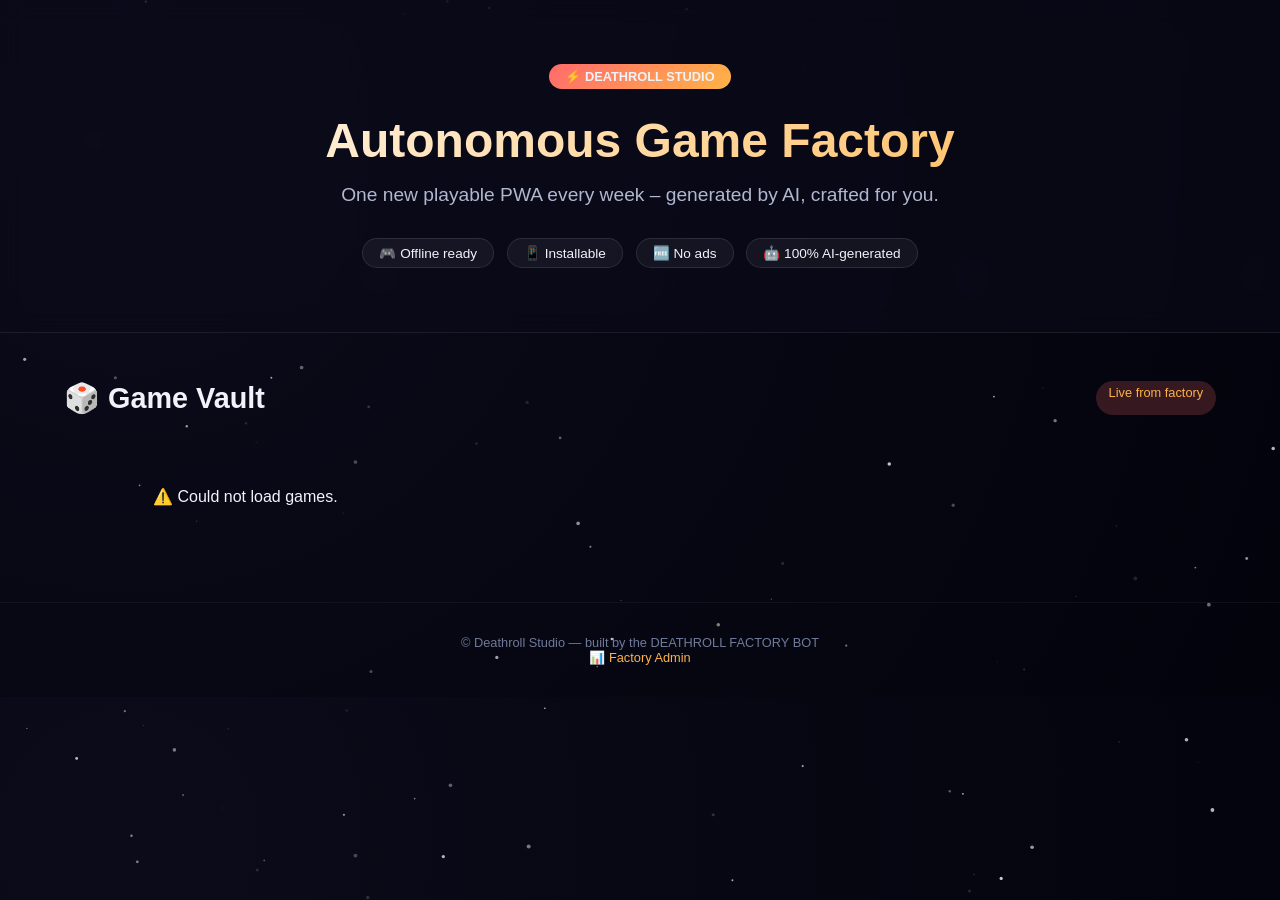
<file: docs/index.html>
<!DOCTYPE html>
<html lang="en">
<head>
    <meta charset="UTF-8">
    <meta name="viewport" content="width=device-width, initial-scale=1.0, viewport-fit=cover">
    <title>Deathroll Studio – Game Factory</title>
    <link rel="stylesheet" href="style.css">
    <link rel="manifest" href="manifest.json">
</head>
<body>
    <canvas id="starsCanvas"></canvas>
    <div class="content">
        <header class="hero">
            <div class="hero-badge">⚡ DEATHROLL STUDIO</div>
            <h1>Autonomous Game Factory</h1>
            <p>One new playable PWA every week – generated by AI, crafted for you.</p>
            <div class="feature-list">
                <span>🎮 Offline ready</span>
                <span>📱 Installable</span>
                <span>🆓 No ads</span>
                <span>🤖 100% AI‑generated</span>
            </div>
        </header>
        <main>
            <div class="section-header">
                <h2>🎲 Game Vault</h2>
                <div class="pill">Live from factory</div>
            </div>
            <div id="game-grid" class="game-grid">
                <div class="loading-spinner">✨ Loading games...</div>
            </div>
        </main>
        <footer>
            <p>© Deathroll Studio — built by the DEATHROLL FACTORY BOT</p>
            <p><a href="admin.html" class="admin-link">📊 Factory Admin</a></p>
        </footer>
    </div>
    <script src="store.js"></script>
    <script>
        // Stars background
        const canvas = document.getElementById('starsCanvas');
        if(canvas){ const ctx = canvas.getContext('2d'); let stars = [];
        function resize(){ canvas.width = window.innerWidth; canvas.height = window.innerHeight; stars = Array(150).fill().map(()=>({x:Math.random()*canvas.width,y:Math.random()*canvas.height,r:Math.random()*2,alpha:Math.random()*0.8})); }
        function draw(){ ctx.clearRect(0,0,canvas.width,canvas.height); for(let s of stars){ ctx.globalAlpha = s.alpha; ctx.beginPath(); ctx.arc(s.x,s.y,s.r,0,Math.PI*2); ctx.fillStyle='white'; ctx.fill(); } requestAnimationFrame(draw); }
        window.addEventListener('resize',resize); resize(); draw(); }
    </script>
</body>
</html>
</file>
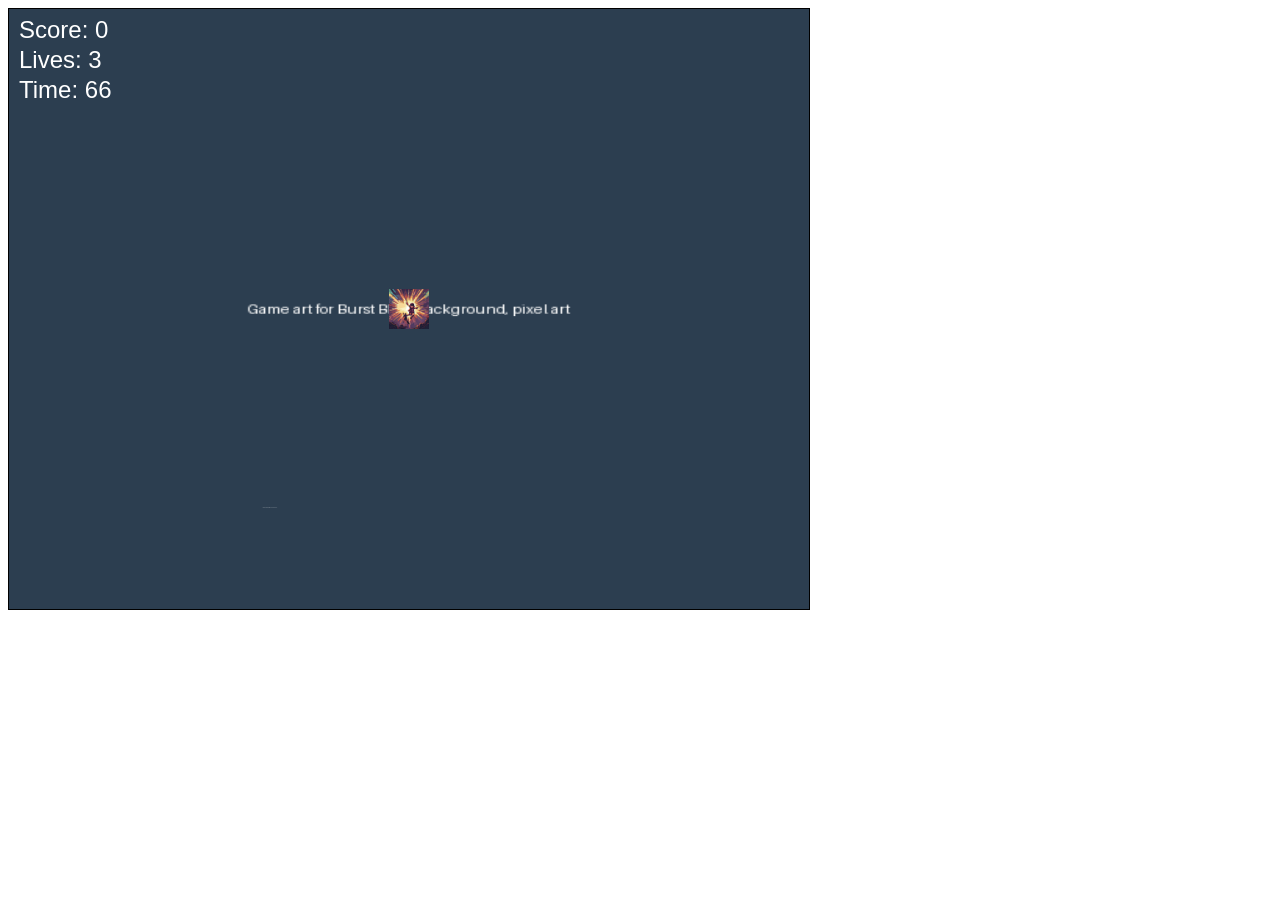
<file: docs/burst_blitz/index.html>
<!DOCTYPE html>
<html lang="en">
<head>
    <meta charset="UTF-8">
    <meta name="viewport" content="width=device-width, initial-scale=1.0">
    <title>Burst Blitz</title>
    <style>
        /* Basic styling for the game */
        canvas {
            border: 1px solid black;
        }
    </style>
</head>
<body>
    <canvas id="gameCanvas" width="800" height="600"></canvas>
    <script>
        // Get the canvas element
        const canvas = document.getElementById('gameCanvas');
        const ctx = canvas.getContext('2d');

        // Set up game variables
        let score = 0;
        let lives = 3;
        let playerSpeed = 5;
        let playerX = canvas.width / 2;
        let playerY = canvas.height / 2;
        let playerRadius = 20;
        let playerVelX = 0;
        let playerVelY = 0;
        let enemyX = Math.random() * (canvas.width - 50);
        let enemyY = Math.random() * (canvas.height - 50);
        let enemyRadius = 20;
        let enemyVelX = 2;
        let enemyVelY = 2;
        let powerUpX = Math.random() * (canvas.width - 20);
        let powerUpY = Math.random() * (canvas.height - 20);
        let bulletX = null;
        let bulletY = null;
        let bulletVelX = null;
        let bulletVelY = null;
        let clockTime = 0;
        let gameOver = false;

        // Load images or use fallbacks
        const images = {
            player: new Image(),
            enemy: new Image(),
            background: new Image(),
            bullet: new Image()
        };

        images.player.src = 'assets/player.png';
        images.enemy.src = 'assets/enemy.png';
        images.background.src = 'assets/background.png';
        images.bullet.src = 'assets/bullet.png';

        images.player.onerror = () => {
            images.player.src = 'fallback/player.png';
        };

        images.enemy.onerror = () => {
            images.enemy.src = 'fallback/enemy.png';
        };

        images.background.onerror = () => {
            images.background.src = 'fallback/background.png';
        };

        images.bullet.onerror = () => {
            images.bullet.src = 'fallback/bullet.png';
        };

        // Main game loop
        function update() {
            if (!gameOver) {
                clockTime++;
                // Update player position
                playerX += playerVelX;
                playerY += playerVelY;

                // Update enemy position
                enemyX += enemyVelX;
                enemyY += enemyVelY;

                // Check for collisions with enemy
                const distance = Math.sqrt(Math.pow(playerX - enemyX, 2) + Math.pow(playerY - enemyY, 2));
                if (distance < playerRadius + enemyRadius) {
                    lives--;
                    enemyX = Math.random() * (canvas.width - 50);
                    enemyY = Math.random() * (canvas.height - 50);
                }

                // Check for collisions with power-up
                const powerUpDistance = Math.sqrt(Math.pow(playerX - powerUpX, 2) + Math.pow(playerY - powerUpY, 2));
                if (powerUpDistance < playerRadius + 10) {
                    score++;
                    powerUpX = Math.random() * (canvas.width - 20);
                    powerUpY = Math.random() * (canvas.height - 20);
                }

                // Check for collisions with bullets
                if (bulletX !== null) {
                    const bulletDistance = Math.sqrt(Math.pow(playerX - bulletX, 2) + Math.pow(playerY - bulletY, 2));
                    if (bulletDistance < playerRadius + 10) {
                        lives--;
                        bulletX = null;
                        bulletY = null;
                    }
                }

                // Check for game over
                if (lives <= 0) {
                    gameOver = true;
                }

                // Update bullet position
                if (bulletX !== null) {
                    bulletX += bulletVelX;
                    bulletY += bulletVelY;
                    if (bulletX < 0 || bulletX > canvas.width || bulletY < 0 || bulletY > canvas.height) {
                        bulletX = null;
                        bulletY = null;
                    }
                }

                // Draw everything
                ctx.clearRect(0, 0, canvas.width, canvas.height);
                ctx.drawImage(images.background, 0, 0, canvas.width, canvas.height);
                ctx.drawImage(images.player, playerX - playerRadius, playerY - playerRadius, playerRadius * 2, playerRadius * 2);
                ctx.drawImage(images.enemy, enemyX - enemyRadius, enemyY - enemyRadius, enemyRadius * 2, enemyRadius * 2);
                if (bulletX !== null) {
                    ctx.drawImage(images.bullet, bulletX - 10, bulletY - 10, 20, 20);
                }
                ctx.font = '24px Arial';
                ctx.fillStyle = 'white';
                ctx.textAlign = 'left';
                ctx.textBaseline = 'top';
                ctx.fillText(`Score: ${score}`, 10, 10);
                ctx.fillText(`Lives: ${lives}`, 10, 40);
                ctx.fillText(`Time: ${clockTime}`, 10, 70);
            } else {
                ctx.clearRect(0, 0, canvas.width, canvas.height);
                ctx.font = '48px Arial';
                ctx.fillStyle = 'white';
                ctx.textAlign = 'center';
                ctx.textBaseline = 'middle';
                ctx.fillText('Game Over!', canvas.width / 2, canvas.height / 2);
                ctx.font = '24px Arial';
                ctx.fillText(`Final Score: ${score}`, canvas.width / 2, canvas.height / 2 + 50);
                ctx.fillText(`Press Space to restart`, canvas.width / 2, canvas.height / 2 + 100);
            }

            // Request the next frame
            requestAnimationFrame(update);
        }

        // Handle user input
        document.addEventListener('keydown', (e) => {
            if (e.key === 'ArrowUp') {
                playerVelY = -playerSpeed;
            } else if (e.key === 'ArrowDown') {
                playerVelY = playerSpeed;
            } else if (e.key === 'ArrowLeft') {
                playerVelX = -playerSpeed;
            } else if (e.key === 'ArrowRight') {
                playerVelX = playerSpeed;
            } else if (e.key === ' ') {
                if (gameOver) {
                    score = 0;
                    lives = 3;
                    playerX = canvas.width / 2;
                    playerY = canvas.height / 2;
                    enemyX = Math.random() * (canvas.width - 50);
                    enemyY = Math.random() * (canvas.height - 50);
                    powerUpX = Math.random() * (canvas.width - 20);
                    powerUpY = Math.random() * (canvas.height - 20);
                    bulletX = null;
                    bulletY = null;
                    gameOver = false;
                }
            }
        });

        document.addEventListener('keyup', (e) => {
            if (e.key === 'ArrowUp' || e.key === 'ArrowDown') {
                playerVelY = 0;
            } else if (e.key === 'ArrowLeft' || e.key === 'ArrowRight') {
                playerVelX = 0;
            }
        });

        document.addEventListener('touchstart', (e) => {
            if (e.touches.length > 0) {
                const touch = e.touches[0];
                if (touch.clientX < canvas.width / 2) {
                    playerVelX = -playerSpeed;
                } else {
                    playerVelX = playerSpeed;
                }
                if (touch.clientY < canvas.height / 2) {
                    playerVelY = -playerSpeed;
                } else {
                    playerVelY = playerSpeed;
                }
            }
        });

        document.addEventListener('touchend', (e) => {
            if (e.touches.length === 0) {
                playerVelX = 0;
                playerVelY = 0;
            }
        });

        // Start the game loop
        update();
    </script>
</body>
</html>
</file>
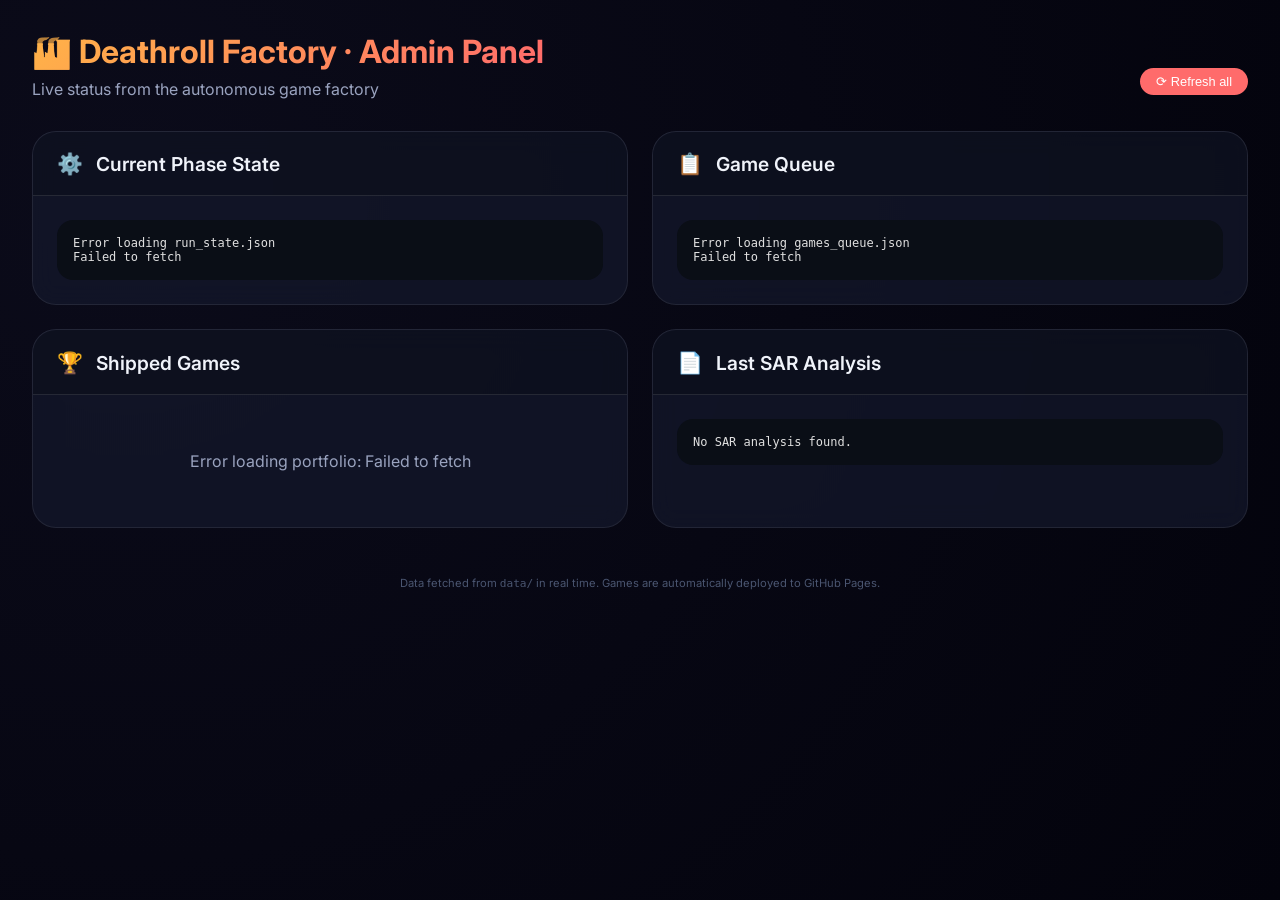
<file: docs/admin.html>
<!DOCTYPE html>
<html lang="en">
<head>
    <meta charset="UTF-8">
    <meta name="viewport" content="width=device-width, initial-scale=1.0">
    <title>Deathroll Factory – Admin</title>
    <link href="https://fonts.googleapis.com/css2?family=Inter:opsz,wght@14..32,300;14..32,400;14..32,600;14..32,700&display=swap" rel="stylesheet">
    <style>
        * { margin: 0; padding: 0; box-sizing: border-box; }
        body {
            background: radial-gradient(circle at 10% 20%, #0b0b1a, #03030c);
            color: #f0f3fa;
            font-family: 'Inter', sans-serif;
            padding: 2rem;
            min-height: 100vh;
        }
        .admin-container {
            max-width: 1400px;
            margin: 0 auto;
        }
        h1 {
            font-size: 2rem;
            background: linear-gradient(135deg, #ffb347, #ff6b6b);
            -webkit-background-clip: text;
            background-clip: text;
            color: transparent;
            margin-bottom: 0.5rem;
        }
        .sub {
            color: #9aa3bf;
            margin-bottom: 2rem;
        }
        .dashboard-grid {
            display: grid;
            grid-template-columns: repeat(auto-fit, minmax(400px, 1fr));
            gap: 1.5rem;
        }
        .card {
            background: rgba(20, 25, 45, 0.7);
            backdrop-filter: blur(12px);
            border-radius: 1.5rem;
            border: 1px solid rgba(255,255,255,0.08);
            overflow: hidden;
            transition: all 0.2s;
        }
        .card-header {
            padding: 1.2rem 1.5rem;
            border-bottom: 1px solid rgba(255,255,255,0.1);
            font-weight: 600;
            font-size: 1.2rem;
            background: rgba(0,0,0,0.2);
        }
        .card-header span {
            font-size: 1.3rem;
            margin-right: 0.5rem;
        }
        .card-content {
            padding: 1.5rem;
            max-height: 500px;
            overflow-y: auto;
        }
        pre {
            background: #0a0e16;
            padding: 1rem;
            border-radius: 1rem;
            overflow-x: auto;
            font-family: 'Monaco', 'Menlo', monospace;
            font-size: 0.75rem;
            color: #e0e0e0;
            white-space: pre-wrap;
            word-wrap: break-word;
        }
        .game-list {
            display: flex;
            flex-direction: column;
            gap: 0.8rem;
        }
        .game-item {
            background: rgba(0,0,0,0.3);
            border-radius: 1rem;
            padding: 0.8rem;
            transition: background 0.2s;
        }
        .game-item:hover {
            background: rgba(255,107,107,0.1);
        }
        .game-title {
            font-weight: 600;
            color: #ffb347;
        }
        .game-url {
            font-size: 0.7rem;
            color: #7f89b0;
            word-break: break-all;
        }
        .badge {
            display: inline-block;
            background: #ff6b6b20;
            color: #ffb347;
            border-radius: 40px;
            padding: 0.2rem 0.6rem;
            font-size: 0.7rem;
            margin-left: 0.5rem;
        }
        .refresh-btn {
            background: #ff6b6b;
            border: none;
            color: white;
            padding: 0.4rem 1rem;
            border-radius: 30px;
            cursor: pointer;
            font-size: 0.8rem;
            margin-left: 1rem;
            transition: opacity 0.2s;
        }
        .refresh-btn:hover {
            opacity: 0.8;
        }
        .loading {
            text-align: center;
            padding: 2rem;
            color: #9aa3bf;
        }
        footer {
            text-align: center;
            margin-top: 3rem;
            font-size: 0.7rem;
            color: #4a5570;
        }
        @media (max-width: 800px) {
            body { padding: 1rem; }
            .dashboard-grid { grid-template-columns: 1fr; }
        }
    </style>
</head>
<body>
<div class="admin-container">
    <div style="display: flex; justify-content: space-between; align-items: center; flex-wrap: wrap;">
        <div>
            <h1>🏭 Deathroll Factory · Admin Panel</h1>
            <div class="sub">Live status from the autonomous game factory</div>
        </div>
        <button class="refresh-btn" onclick="refreshAll()">⟳ Refresh all</button>
    </div>

    <div class="dashboard-grid">
        <!-- Current Phase State -->
        <div class="card">
            <div class="card-header"><span>⚙️</span> Current Phase State</div>
            <div class="card-content">
                <pre id="phase-state">Loading...</pre>
            </div>
        </div>

        <!-- Game Queue -->
        <div class="card">
            <div class="card-header"><span>📋</span> Game Queue</div>
            <div class="card-content">
                <pre id="queue-state">Loading...</pre>
            </div>
        </div>

        <!-- Portfolio (Shipped Games) -->
        <div class="card">
            <div class="card-header"><span>🏆</span> Shipped Games</div>
            <div class="card-content" id="portfolio-list">
                <div class="loading">Loading games...</div>
            </div>
        </div>

        <!-- Last SAR / Quick Info -->
        <div class="card">
            <div class="card-header"><span>📄</span> Last SAR Analysis</div>
            <div class="card-content">
                <pre id="sar-state">No SAR data yet.</pre>
            </div>
        </div>
    </div>
    <footer>
        Data fetched from <code>data/</code> in real time. Games are automatically deployed to GitHub Pages.
    </footer>
</div>

<script>
    const BASE_RAW = 'https://raw.githubusercontent.com/fadeleke246-tech0/Deathroll-Game-Factory-2.0/main/data/';

    async function fetchJSON(file) {
        const res = await fetch(BASE_RAW + file + '?t=' + Date.now());
        if (!res.ok) throw new Error(`HTTP ${res.status}`);
        return res.json();
    }

    async function loadPhaseState() {
        const el = document.getElementById('phase-state');
        try {
            const data = await fetchJSON('run_state.json');
            el.textContent = JSON.stringify(data, null, 2);
        } catch (e) {
            el.textContent = 'Error loading run_state.json\n' + e.message;
        }
    }

    async function loadQueueState() {
        const el = document.getElementById('queue-state');
        try {
            const data = await fetchJSON('games_queue.json');
            el.textContent = JSON.stringify(data, null, 2);
        } catch (e) {
            el.textContent = 'Error loading games_queue.json\n' + e.message;
        }
    }

    async function loadPortfolio() {
        const container = document.getElementById('portfolio-list');
        try {
            const data = await fetchJSON('portfolio.json');
            const games = Object.values(data);
            if (!games.length) {
                container.innerHTML = '<div class="loading">No games shipped yet.</div>';
                return;
            }
            let html = '<div class="game-list">';
            games.reverse().forEach(game => {
                html += `
                    <div class="game-item">
                        <div class="game-title">${escapeHtml(game.title || 'Untitled')} <span class="badge">${escapeHtml(game.genre || '?')}</span></div>
                        <div class="game-url">${escapeHtml(game.game_url || '')}</div>
                        <div style="font-size:0.75rem; margin-top:0.3rem;">${escapeHtml((game.concept || '').substring(0, 120))}${game.concept?.length > 120 ? '…' : ''}</div>
                    </div>
                `;
            });
            html += '</div>';
            container.innerHTML = html;
        } catch (e) {
            container.innerHTML = `<div class="loading">Error loading portfolio: ${e.message}</div>`;
        }
    }

    async function loadSar() {
        const el = document.getElementById('sar-state');
        try {
            const data = await fetchJSON('sar_analysis.json');
            el.textContent = JSON.stringify(data, null, 2);
        } catch (e) {
            el.textContent = 'No SAR analysis found.';
        }
    }

    function escapeHtml(str) {
        if (!str) return '';
        return str.replace(/[&<>]/g, function(m) {
            if (m === '&') return '&amp;';
            if (m === '<') return '&lt;';
            if (m === '>') return '&gt;';
            return m;
        });
    }

    async function refreshAll() {
        document.getElementById('phase-state').textContent = 'Refreshing...';
        document.getElementById('queue-state').textContent = 'Refreshing...';
        document.getElementById('portfolio-list').innerHTML = '<div class="loading">Refreshing...</div>';
        document.getElementById('sar-state').textContent = 'Refreshing...';
        await Promise.all([loadPhaseState(), loadQueueState(), loadPortfolio(), loadSar()]);
    }

    // Initial load
    refreshAll();
    // Auto-refresh every 60 seconds
    setInterval(refreshAll, 60000);
</script>
</body>
</html>
</file>
<file: docs/style.css>
* { margin:0; padding:0; box-sizing:border-box; }
body { background: radial-gradient(circle at 10% 20%, #0b0b1a, #03030c); color: #f0f3fa; font-family: 'Inter', sans-serif; overflow-x: hidden; }
#starsCanvas { position: fixed; top:0; left:0; width:100%; height:100%; pointer-events:none; z-index:0; }
.content { position: relative; z-index:1; }
.hero { text-align:center; padding:4rem 2rem; background:rgba(10,10,26,0.6); backdrop-filter:blur(12px); border-bottom:1px solid rgba(255,255,255,0.08); }
.hero-badge { display:inline-block; background:linear-gradient(135deg,#ff6b6b,#ffb347); padding:0.3rem 1rem; border-radius:40px; font-size:0.8rem; font-weight:600; margin-bottom:1.5rem; }
.hero h1 { font-size:3rem; font-weight:700; background:linear-gradient(135deg,#fff,#ffb347); -webkit-background-clip:text; background-clip:text; color:transparent; margin-bottom:1rem; }
.hero p { font-size:1.2rem; color:#b0b8d0; max-width:600px; margin:0 auto 2rem; }
.feature-list { display:flex; flex-wrap:wrap; justify-content:center; gap:0.8rem; }
.feature-list span { background:rgba(255,255,255,0.05); padding:0.4rem 1rem; border-radius:30px; font-size:0.85rem; border:1px solid rgba(255,255,255,0.1); }
.section-header { display:flex; justify-content:space-between; max-width:1200px; margin:3rem auto 1.5rem; padding:0 1.5rem; }
.section-header h2 { font-size:1.8rem; }
.pill { background:rgba(255,107,107,0.2); color:#ffb347; padding:0.2rem 0.8rem; border-radius:20px; font-size:0.8rem; }
.game-grid { display:grid; grid-template-columns:repeat(auto-fill,minmax(280px,1fr)); gap:2rem; max-width:1200px; margin:0 auto; padding:0 1.5rem 3rem; }
.game-card { background:rgba(20,25,45,0.7); backdrop-filter:blur(12px); border-radius:1.5rem; overflow:hidden; transition:transform 0.25s, box-shadow 0.3s; border:1px solid rgba(255,255,255,0.08); }
.game-card:hover { transform:translateY(-6px); box-shadow:0 20px 30px -12px rgba(0,0,0,0.6); border-color:#ffb347; }
.game-card img { width:100%; height:160px; object-fit:cover; background:#1a1f2e; }
.game-card h3 { padding:1rem 1rem 0.25rem; font-size:1.3rem; }
.game-card p { padding:0 1rem 1rem; color:#9aa3bf; }
.play-btn { display:block; background:linear-gradient(90deg,#ff6b6b,#ffb347); margin:0 1rem 1.2rem; text-align:center; padding:0.6rem; border-radius:40px; font-weight:600; color:white; text-decoration:none; }
footer { text-align:center; padding:2rem; font-size:0.8rem; border-top:1px solid rgba(255,255,255,0.05); color:#6f7a99; }
.admin-link { color:#ffb347; text-decoration:none; }
.loading-spinner { text-align:center; padding:3rem; }
</file>
